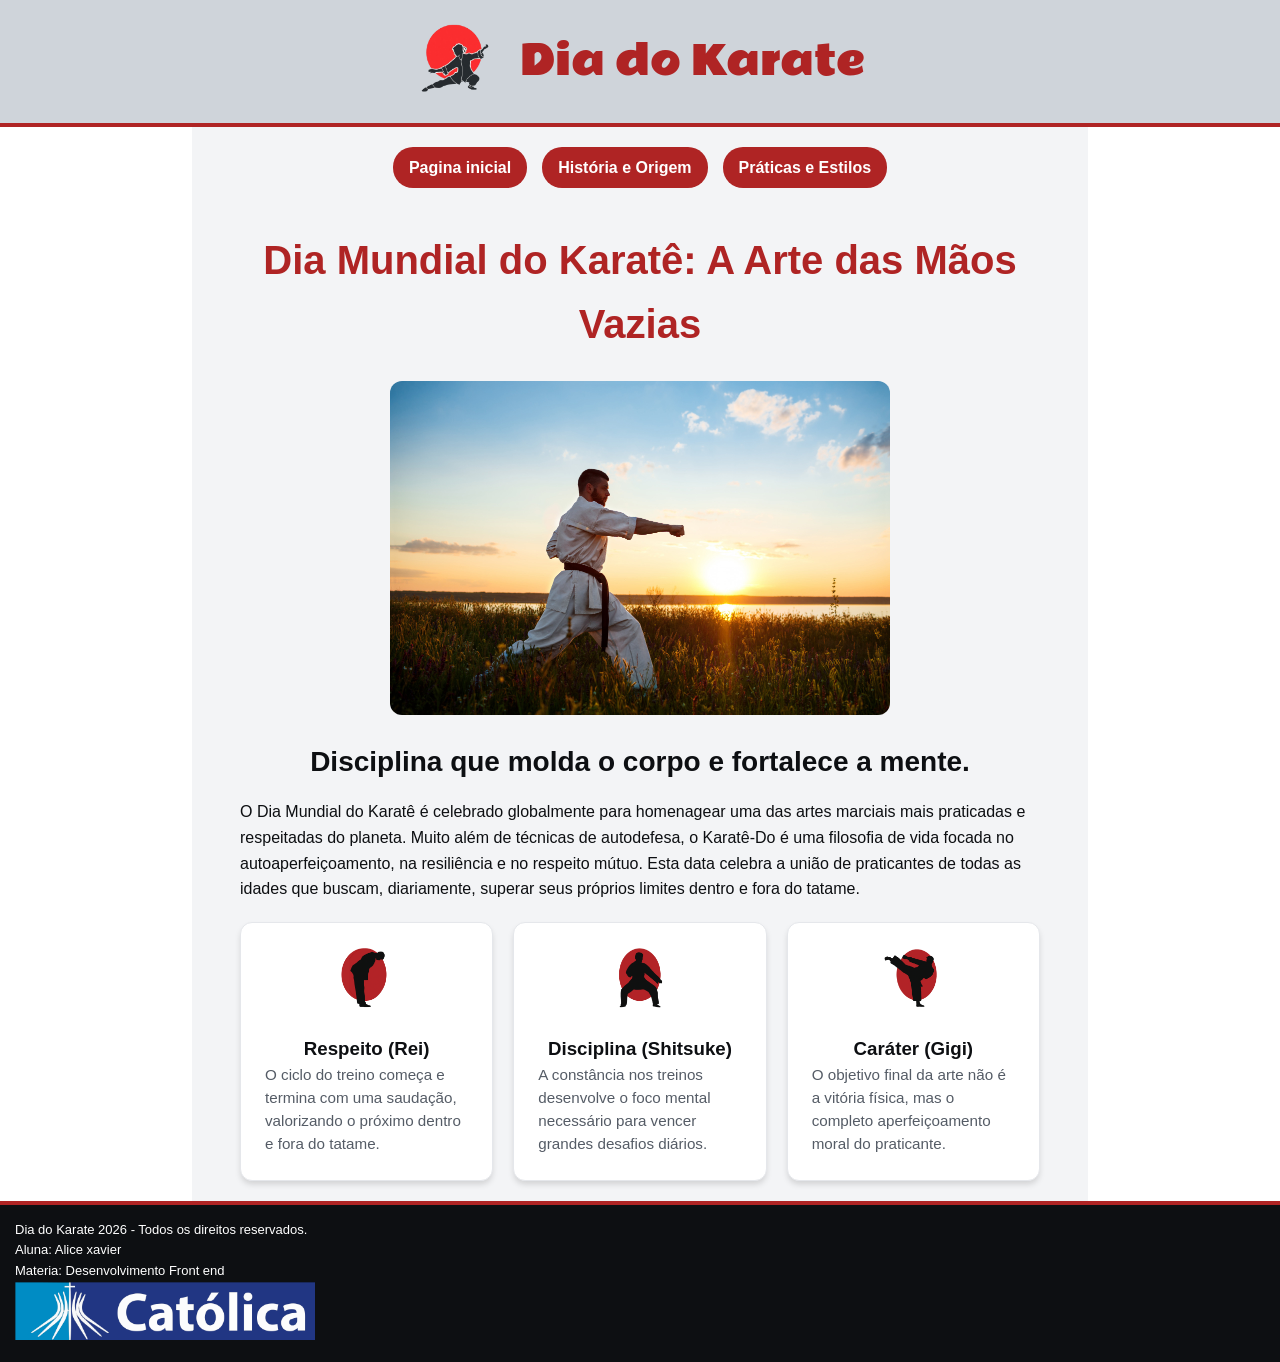
<file: index.html>
<!DOCTYPE html>
<html lang="pt-BR">
<head>
    <meta charset="UTF-8">
    <meta name="viewport" content="width=device-width, initial-scale=1.0">
    <title>Dia do Karate | Página Inicial</title>
    <link rel="stylesheet" href="style.css">

    <link rel="preconnect" href="https://fonts.googleapis.com">
    <link rel="preconnect" href="https://fonts.gstatic.com" crossorigin>
    <link href="https://fonts.googleapis.com/css2?family=Rammetto+One&display=swap" rel="stylesheet">

  </head>
<body>

  <header class="site-header">
      <div class="header-center-container">
          <a href="index.html">
              <img src="Logo.png" alt="Logo do Site" class="logo-img">
          </a>
          <span class="rammetto-one-regular">Dia do Karate</span>
      </div>
  </header>
  
  <!-- Estrutura Principal do Layout -->
    <div class="main-layout">
        
        <!-- Conteúdo Central -->
        <main class="content-center">
            
            <nav class="nav-menu">
                <a href="index.html" class="nav-item">Pagina inicial</a>
                <a href="pagina2.html" class="nav-item">História e Origem</a>
                <a href="pagina3.html" class="nav-item">Práticas e Estilos</a>
            </nav>

            <!-- Área de Conteúdo -->
            <article class="page-content">
                <h1>Dia Mundial do Karatê: A Arte das Mãos Vazias</h1>

                <div class="imagem-destaque-container">
                <img src="ImagemDestaque.jpg" alt="Silhueta de Karatê com Sol Nascente" class="imagem-destaque">
                </div>

                <h2>Disciplina que molda o corpo e fortalece a mente.</h2>
                
                <p>O Dia Mundial do Karatê é celebrado globalmente para homenagear uma das artes marciais mais praticadas e respeitadas do planeta. Muito além de técnicas de autodefesa, o Karatê-Do é uma filosofia de vida focada no autoaperfeiçoamento, na resiliência e no respeito mútuo. Esta data celebra a união de praticantes de todas as idades que buscam, diariamente, superar seus próprios limites dentro e fora do tatame.</p>
            
                    <!-- Seção dos Cartões (Cards) -->
                    <section class="container-cards">
        
                    <!-- Card 1: Respeito -->
                    <article class="card">
                        <img src="2.png" alt="Ícone de Respeito" class="card-icone">
                        <h3>Respeito (Rei)</h3>
                        <p>O ciclo do treino começa e termina com uma saudação, valorizando o próximo dentro e fora do tatame.</p>
                    </article>

                    <!-- Card 2: Disciplina -->
                    <article class="card">
                        <img src="3.png" alt="Ícone de Disciplina" class="card-icone">
                        <h3>Disciplina (Shitsuke)</h3>
                        <p>A constância nos treinos desenvolve o foco mental necessário para vencer grandes desafios diários.</p>
                    </article>

                    <!-- Card 3: Caráter -->
                    <article class="card">
                        <img src="4.png" alt="Ícone de Caráter" class="card-icone">
                        <h3>Caráter (Gigi)</h3>
                        <p>O objetivo final da arte não é a vitória física, mas o completo aperfeiçoamento moral do praticante.</p>
                    </article>

            </article>

        </main>

    </div>

    <!-- Rodapé -->
    <footer class="site-footer">
        <p>Dia do Karate 2026 - Todos os direitos reservados.</p>
        <P>Aluna: Alice xavier</P>
        <p> Materia: Desenvolvimento Front end</p>
        <img src="LogoCatolica.png" width="300">
      </footer>

</body>
</html>
</file>
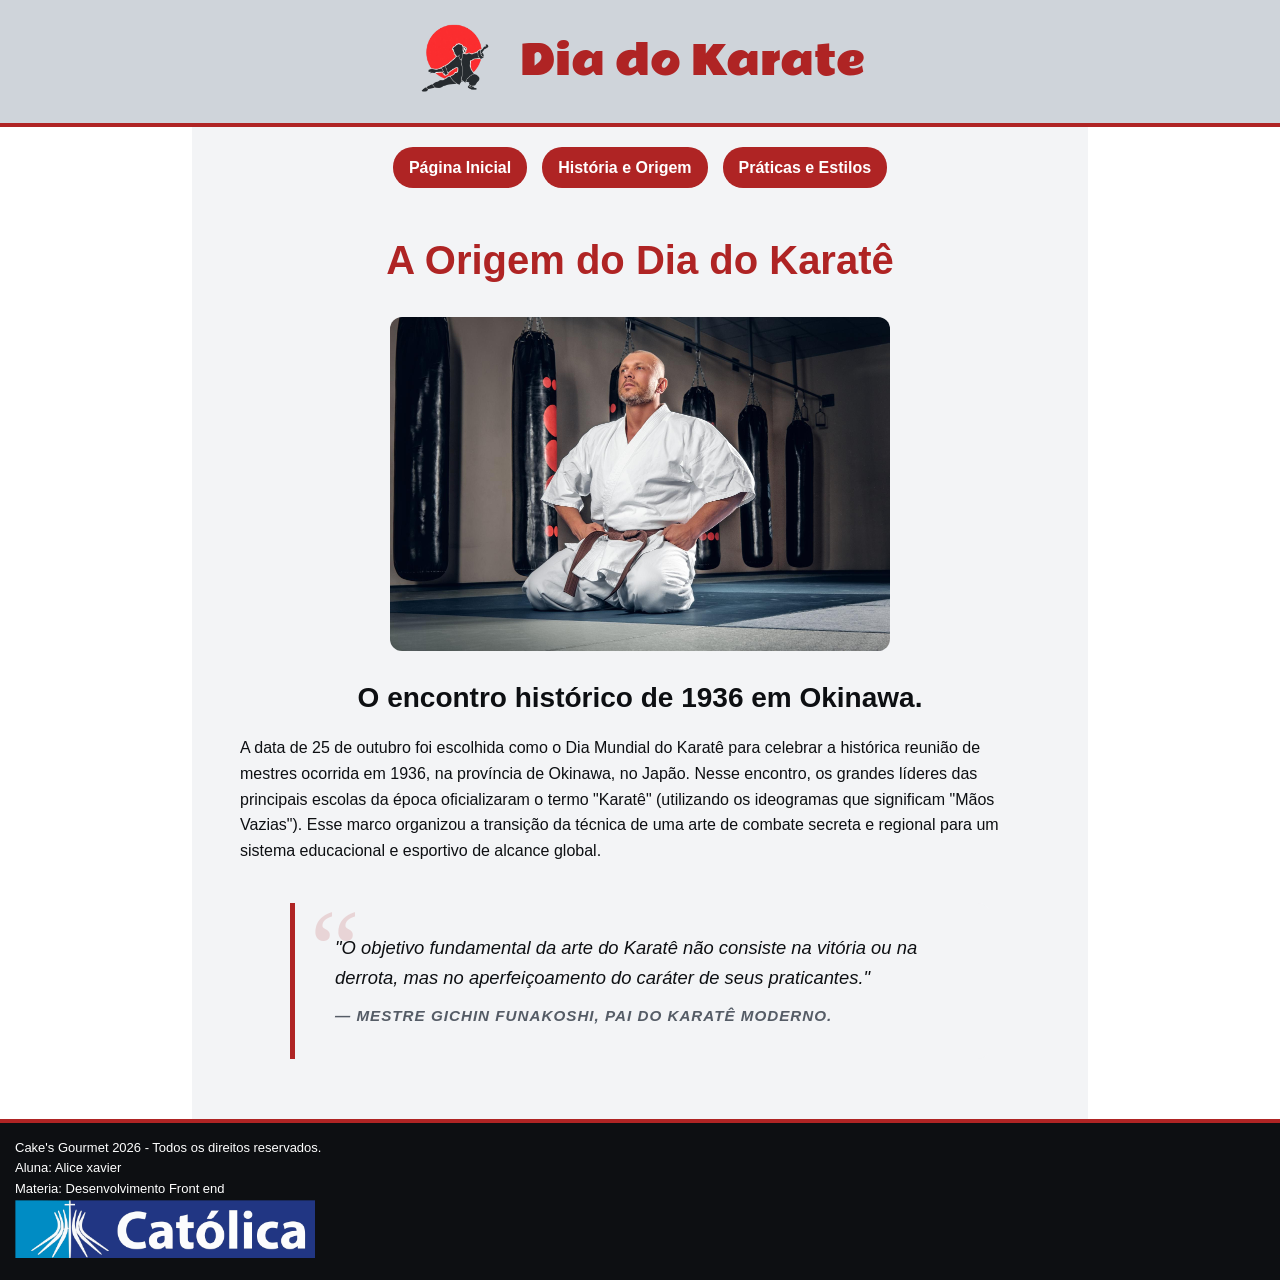
<file: pagina2.html>
<!DOCTYPE html>
<html lang="pt-BR">
<head>
    <meta charset="UTF-8">
    <meta name="viewport" content="width=device-width, initial-scale=1.0">
    <title>Dia do Karate | Página Inicial</title>
    <link rel="stylesheet" href="style.css">

    <link rel="preconnect" href="https://fonts.googleapis.com">
    <link rel="preconnect" href="https://fonts.gstatic.com" crossorigin>
    <link href="https://fonts.googleapis.com/css2?family=Rammetto+One&display=swap" rel="stylesheet">

  </head>
<body>

  <header class="site-header">
      <div class="header-center-container">
          <a href="index.html">
              <img src="Logo.png" alt="Logo do Site" class="logo-img">
          </a>
          <span class="rammetto-one-regular">Dia do Karate</span>
      </div>
  </header>
  
  <!-- Estrutura Principal do Layout -->
    <div class="main-layout">

        <!-- Conteúdo Central -->
        <main class="content-center">
            
        
            <nav class="nav-menu">
                <a href="index.html" class="nav-item">Página Inicial</a>
                <a href="pagina2.html" class="nav-item">História e Origem</a>
                <a href="pagina3.html" class="nav-item">Práticas e Estilos</a>
            </nav>

            <!-- Área de Conteúdo -->
            <article class="page-content">
                <h1>A Origem do Dia do Karatê</h1>

                <div class="imagem-destaque-container">
                    <img src="Destaques2.jpg" alt="Silhueta de Karatê com Sol Nascente" class="imagem-destaque">
                </div>

                <h2>O encontro histórico de 1936 em Okinawa.</h2>
                <p>A data de 25 de outubro foi escolhida como o Dia Mundial do Karatê para celebrar a histórica reunião de mestres ocorrida em 1936, na província de Okinawa, no Japão. Nesse encontro, os grandes líderes das principais escolas da época oficializaram o termo "Karatê" (utilizando os ideogramas que significam "Mãos Vazias"). Esse marco organizou a transição da técnica de uma arte de combate secreta e regional para um sistema educacional e esportivo de alcance global.</p>

                <blockquote class="citacao-mestre">
                    <p>"O objetivo fundamental da arte do Karatê não consiste na vitória ou na derrota, mas no aperfeiçoamento do caráter de seus praticantes."</p>
                    <cite>— Mestre Gichin Funakoshi, pai do Karatê moderno.</cite>
                </blockquote>

            </article>

        </main>

    </div>

    <!-- Rodapé -->
    <footer class="site-footer">
        <p>Cake's Gourmet 2026 - Todos os direitos reservados.</p>
        <P>Aluna: Alice xavier</P>
        <p> Materia: Desenvolvimento Front end</p>
        <img src="LogoCatolica.png" width="300">
      </footer>

</body>
</html>
</file>
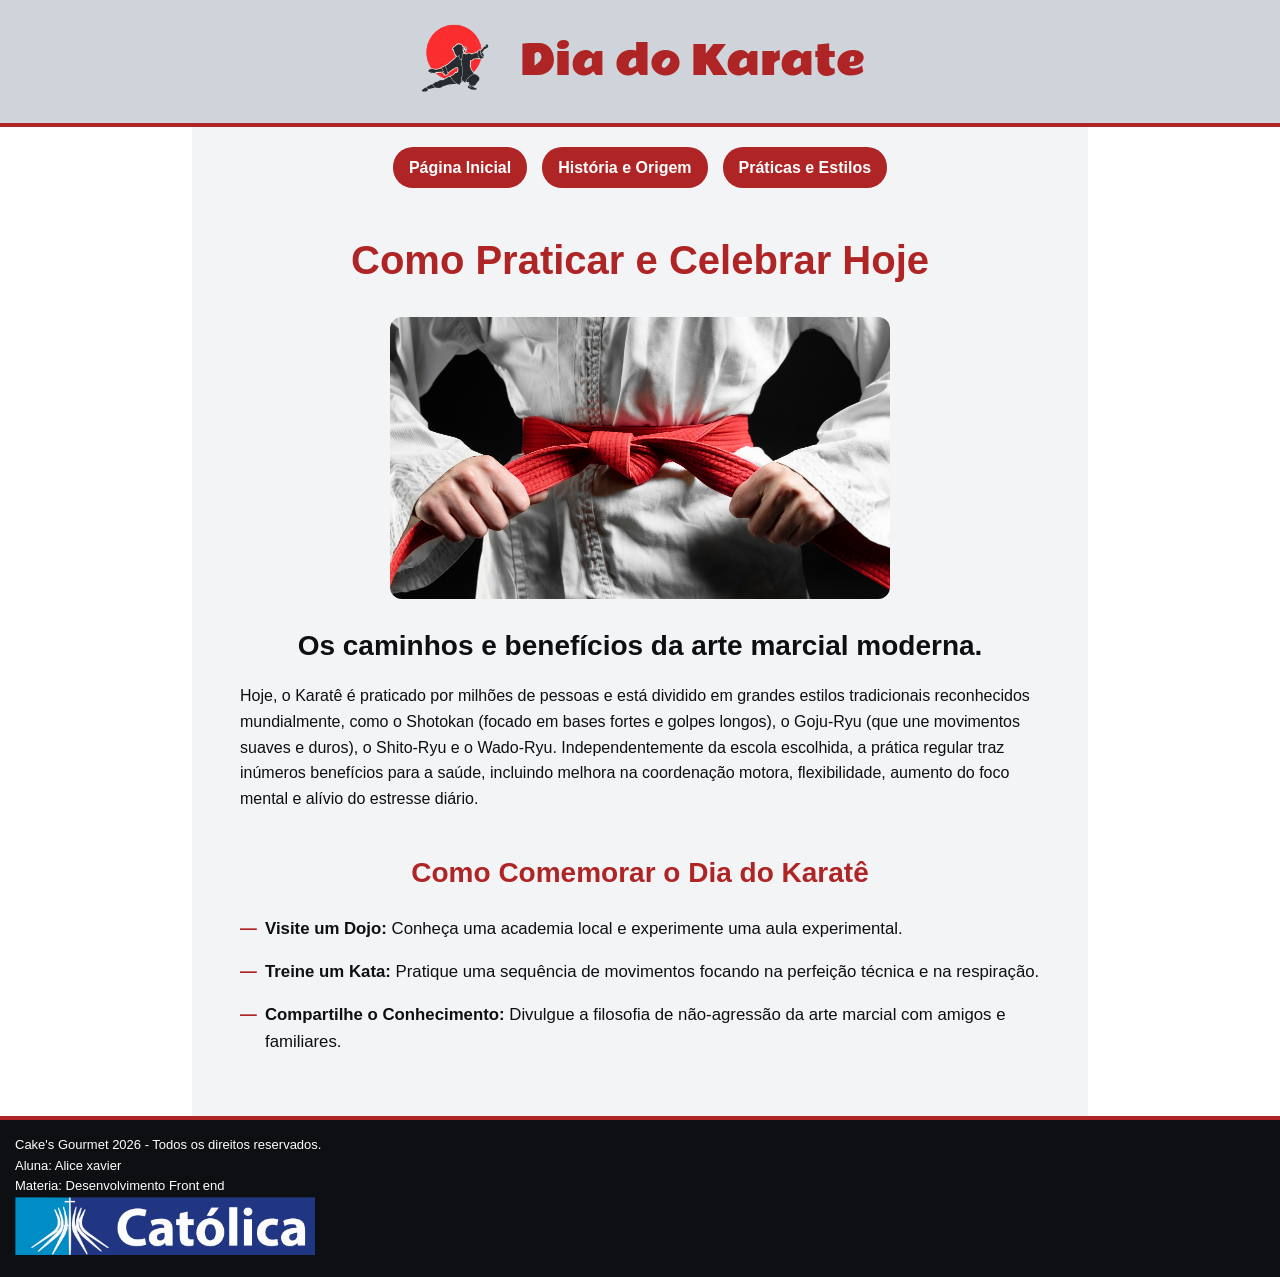
<file: pagina3.html>
<!DOCTYPE html>
<html lang="pt-BR">
<head>
    <meta charset="UTF-8">
    <meta name="viewport" content="width=device-width, initial-scale=1.0">
    <title>Dia do Karate | Página Inicial</title>
    <link rel="stylesheet" href="style.css">

    <link rel="preconnect" href="https://fonts.googleapis.com">
    <link rel="preconnect" href="https://fonts.gstatic.com" crossorigin>
    <link href="https://fonts.googleapis.com/css2?family=Rammetto+One&display=swap" rel="stylesheet">

  </head>
<body>

  <header class="site-header">
      <div class="header-center-container">
          <a href="index.html">
              <img src="Logo.png" alt="Logo do Site" class="logo-img">
          </a>
          <span class="rammetto-one-regular">Dia do Karate</span>
      </div>
  </header>
  
  <!-- Estrutura Principal do Layout -->
    <div class="main-layout">
        
        <!-- Conteúdo Central -->
        <main class="content-center">
            
        
            <nav class="nav-menu">
                <a href="index.html" class="nav-item">Página Inicial</a>
                <a href="pagina2.html" class="nav-item">História e Origem</a>
                <a href="pagina3.html" class="nav-item">Práticas e Estilos</a>
            </nav>

            <!-- Área de Conteúdo -->
            <article class="page-content">
                <h1>Como Praticar e Celebrar Hoje</h1>
                
                <div class="imagem-destaque-container">
                    <img src="Destaques3.jpg" alt="Praticantes de Karatê em Ação" class="imagem-destaque">
                </div>

                <h2>Os caminhos e benefícios da arte marcial moderna.</h2>
                <p>Hoje, o Karatê é praticado por milhões de pessoas e está dividido em grandes estilos tradicionais reconhecidos mundialmente, como o Shotokan (focado em bases fortes e golpes longos), o Goju-Ryu (que une movimentos suaves e duros), o Shito-Ryu e o Wado-Ryu. Independentemente da escola escolhida, a prática regular traz inúmeros benefícios para a saúde, incluindo melhora na coordenação motora, flexibilidade, aumento do foco mental e alívio do estresse diário.</p>
            
                <section class="secao-comemorar">     
                    <h2>Como Comemorar o Dia do Karatê</h2>
        
                <ul class="lista-topicos">
                    <li><strong>Visite um Dojo:</strong> Conheça uma academia local e experimente uma aula experimental.</li>
                    <li><strong>Treine um Kata:</strong> Pratique uma sequência de movimentos focando na perfeição técnica e na respiração.</li>
                    <li><strong>Compartilhe o Conhecimento:</strong> Divulgue a filosofia de não-agressão da arte marcial com amigos e familiares.</li>
                </ul>
            </section>

            </article>

        </main>

    </div>

    <!-- Rodapé -->
    <footer class="site-footer">
        <p>Cake's Gourmet 2026 - Todos os direitos reservados.</p>
        <P>Aluna: Alice xavier</P>
        <p> Materia: Desenvolvimento Front end</p>
        <img src="LogoCatolica.png" width="300">
      </footer>

</body>
</html>
</file>
<file: style.css>
/* Reset básico para limpar margens padrões */
* {
    margin: 0;
    padding: 0;
    box-sizing: border-box;
}

.rammetto-one-regular {
    font-family: "Rammetto One", sans-serif;
    font-weight: 400;
    font-size: 40px;
    font-style: normal;
    color: #AF2424;
}

body {
    font-family: Arial, sans-serif;
    font-size: 16px;
    line-height: 1.6;
    color: #0D0F12;
    display: flex;
    flex-direction: column;
    min-height: 100vh;
    text-align: left;
}
h1 {
    font-size: 40px;
    margin-bottom: 20px;
    color: #AF2424;
    text-align: center;
    
}

h2 {
    font-weight: bold;
    font-size: 28px;
    margin-bottom: 15px;
    text-align: center;
}

.site-header {
    display: flex;
    justify-content: center;
    align-items: center;    
    padding: 20px;
    background-color: #CFD4DA;
    border-bottom: 4px solid #AF2424;
    width: 100%;
}

.header-center-container {
    display: flex;
    align-items: center;   
    gap: 30px;               
}

/* Configuração da Imagem da Logo */
.logo-img {
    height: 75px;           
    width: auto;         
    object-fit: contain;
}

/* --- Layout Principal --- */
.main-layout {
    display: grid;
    grid-template-columns: 15% 1fr 15%;
    flex: 1;
}


/* Área Central */
.content-center {
    grid-column: 2;
    display: flex;
    flex-direction: column;
    padding: 20px;
    background-color: #F3F4F6;
    width: 100%;
}

/* --- Menu de Navegação --- */
.nav-menu {
    display: flex;
    justify-content: center;
    gap: 15px;
    margin-bottom: 40px;
}

.nav-item {
    text-decoration: none;
    color: #FFFFFF;
    background-color: #AF2424; 
    padding: 8px 16px;
    border-radius: 20px;
    font-size: 16px;
    font-weight: bold;
    transition: background 0.2s ease;
}

.nav-item:hover {
    background-color: #691414;
}

/* Área de Texto */
.page-content {
    max-width: 800px;
    margin: 0 auto;
    width: 100%;
    text-align: left;

}

/* --- Rodapé --- */
.site-footer {
    text-align: left;
    padding: 15px;
    color: #FFFFFF;
    border-top: 4px solid #AF2424;
    background-color: #0d0f12;
}

/* Garante o tamanho exato exigido pelo professor para qualquer texto no rodapé */
.site-footer, 
.site-footer p, 
.site-footer span, 
.site-footer div {
    font-size: 13px;
}


/* Estrutura Flexbox para alinhar os cartões lado a lado */
.container-cards {
    display: flex;
    justify-content: space-between; 
    gap: 20px; 
    margin-top: 20px;
}

/* Estilização individual de cada Card */
.card {
    flex: 1; 
    background-color: #FFFFFF; 
    border: 1px solid #E5E7EB; 
    border-radius: 12px; 
    padding: 24px;
    box-shadow: 0 4px 6px -1px rgba(0, 0, 0, 0.15);
    text-align: center;
}

/* Estilo para as imagens/ícones de dentro dos cards */
.card-icone {
    width: 64px; 
    height: 64px;
    margin-bottom: 16px;
    object-fit: contain;
}

.card h2 {
    text-align: center;
    color: #AF2424; 
    font-size: 1.25rem;
    margin-bottom: 12px;
}

.card p {
    text-align: left;
    color: #555C66;
    font-size: 0.95rem;
    line-height: 1.5;
}
.imagem-destaque-container {
    margin: 25px 0;
    display: flex;
    justify-content: center;
}

.imagem-destaque {
    height: auto;
    max-width: 500px;
    border-radius: 12px;
}
.citacao-mestre {
    position: relative;         
    background-color: #F3F4F6;  
    border-left: 5px solid #AF2424;
    margin: 40px auto;
    padding: 30px 40px;
    max-width: 700px;            
    border-radius: 0 12px 12px 0;
}
/* aspa grandona */
.citacao-mestre::before {
    content: "“";            
    position: absolute;
    top: -10px;
    left: 15px;
    font-size: 7rem;            
    color: rgba(175, 36, 36, 0.15); 
    font-family: Georgia, serif;
    line-height: 1;
}

/* Estilo do texto da frase */
.citacao-mestre p {
    font-style: italic;       
    font-size: 1.15rem;
    color: #0D0F12;          
    line-height: 1.6;
    margin-bottom: 12px;
    position: relative;       
    z-index: 1;
}

/* Estilo do autor da frase */
.citacao-mestre cite {
    display: block;
    font-size: 0.95rem;
    color: #555C66;           
    font-weight: bold;
    text-transform: uppercase;  
    letter-spacing: 1px;        
}
/* Container da seção */
.secao-comemorar {
    max-width: 800px;
    margin: 40px auto;
    text-align: left; 
}

/* Título da seção */
.secao-comemorar h2 {
    color: #AF2424; 
    font-size: 1.75rem;
    margin-bottom: 20px;
}

/* Estilo geral da Lista */
.lista-topicos {
    list-style: none; 
    padding: 0;
    margin: 0;
}

/* Estilo de cada item da lista (li) */
.lista-topicos li {
    position: relative;
    padding-left: 25px; 
    margin-bottom: 16px; 
    font-size: 1.05rem;
    line-height: 1.6;
    color: #0D0F12; 
}
/* marcador personalizado */
.lista-topicos li::before {
    content: "—"; 
    position: absolute;
    left: 0;
    top: 0;
    color: #AF2424;
    font-weight: bold;
}

/* Destaca o título do tópico  dentro da tag <strong> */
.lista-topicos li strong {
    color: #0D0F12;
    font-weight: 700;
}
</file>
